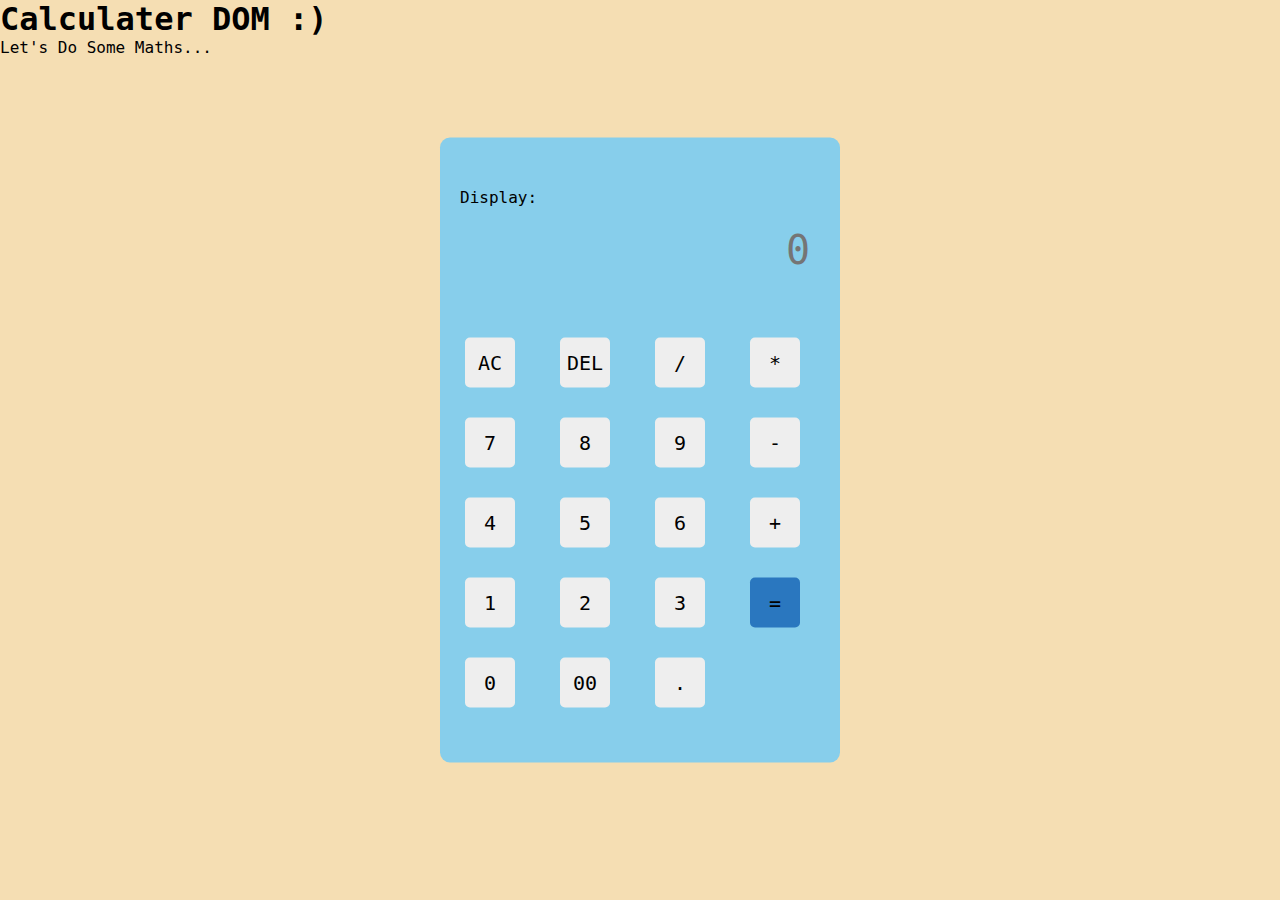
<file: Day_15_task/Calculater DOM/index.html>
<!DOCTYPE html>
<html lang="en">
<head>
    <meta charset="UTF-8">
    <meta http-equiv="X-UA-Compatible" content="IE=edge">
    <meta name="viewport" content="width=device-width, initial-scale=1.0">
    <title>Calculater_DOM</title>
    <link rel="stylesheet" href="Calculater_DOM02.css" />
</head>
<body>
    <header>

        <h1 id="title">Calculater DOM :)</h1>
        <p id="description">Let's Do Some Maths...</p>
       
    <div class="calculator">
        <div class="display">
        <label for="result">Display:</label>
        <input type="text" placeholder="0" id="result" disabled />
        </div>
            
            <div class="buttons">

                <button type="button" id="clear" value="AC">AC</button>

                <button type="button" id="button-DEL" value="DEL">DEL</button>
                <button type="button" id="division" value="/">/</button>
                <button type="button" id="multiplication" value="*">*</button>

                <button type="button" id="button-7" value="7">7</button>
                <button type="button" id="button-8" value="8">8</button>
                <button type="button" id="button-9" value="9">9</button>
                <button type="button" id="subtract" value="-">-</button>

                <button type="button" id="button-4" value="4">4</button>
                <button type="button" id="button-5" value="5">5</button>
                <button type="button" id="button-6" value="6">6</button>
                <button type="button" id="add" value="+">+</button>

                <button type="button" id="1" value="1">1</button>
                <button type="button" id="2" value="2">2</button>
                <button type="button" id="3" value="3">3</button>
                <button type="button" id="equal" value="=">=</button>
                
                <button type="button" id="button-0" value="0">0</button>
                <button type="button" id="button-00" value="00">00</button>
                <button type="button" id="button-." value=".">.</button>

            </div>

    </div>



    </header>
    <script src="Calculater_dom02.js"></script>
    <script src="https://app.zenclass.in/sheets/v1/js/zen/suite/bundle.js"></script>    
</body>
</html>
</file>
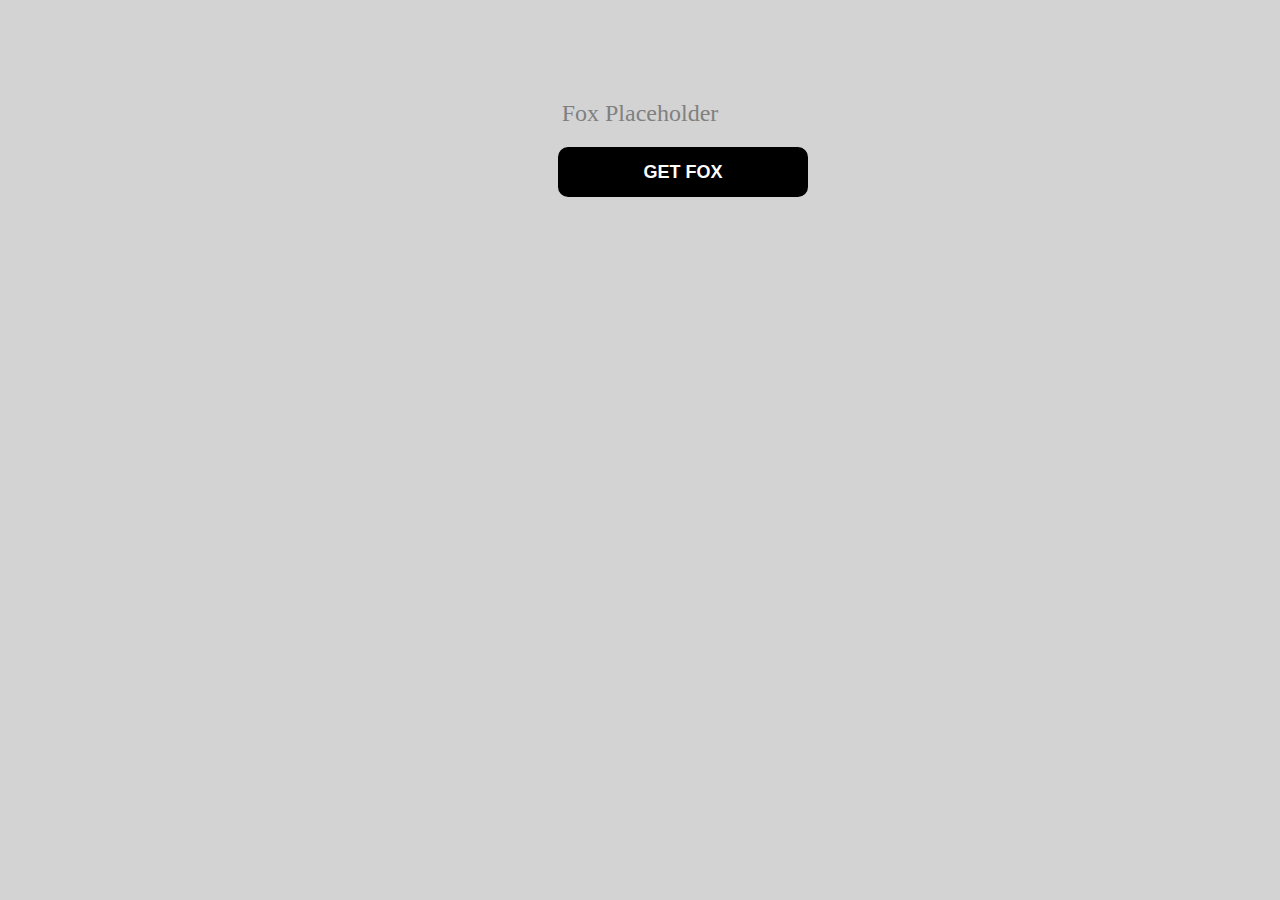
<file: Day_20_task/foxImage_API/index.html>
<!DOCTYPE html>
<html lang="en">
<head>
    <meta charset="UTF-8">
    <meta http-equiv="X-UA-Compatible" content="IE=edge">
    <meta name="viewport" content="width=device-width, initial-scale=1.0">
    <title>Document</title>
    <link rel="stylesheet" href="index.css">
</head>
<body>
    <div class="box">
        <div id="result">Fox Placeholder</div>
    </div>
        <button id="buttons">Get Fox</button>
  
    <script src="script.js"></script>
</body>
</html>
</file>
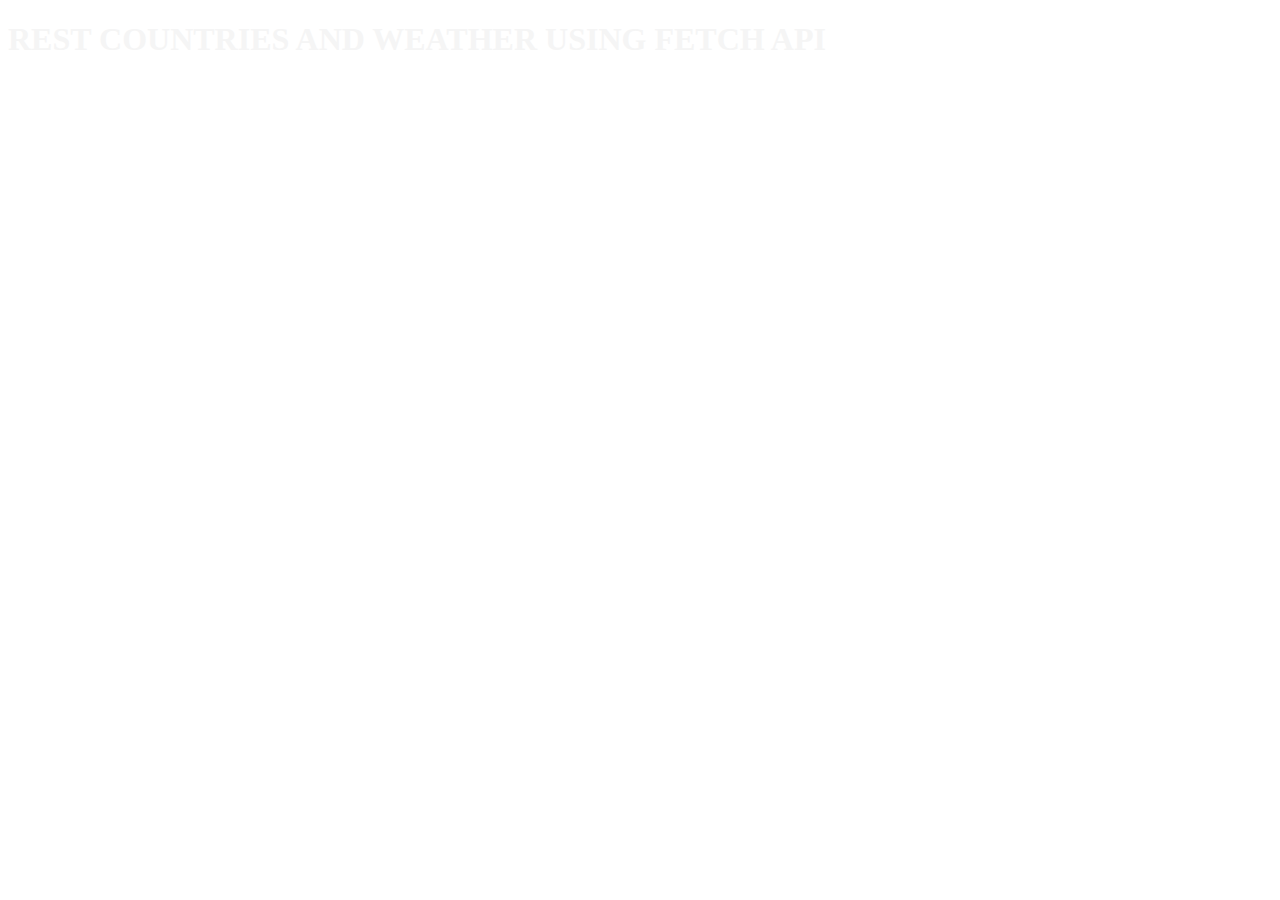
<file: Day18-Task/rest_country.html>
<!DOCTYPE html>
<html lang="en">
<head>
    <meta charset="UTF-8">
    <meta http-equiv="X-UA-Compatible" content="IE=edge">
    <meta name="viewport" content="width=device-width, initial-scale=1.0">
    <title>Rest Countries & Weather Using Fetch API</title>
    <link rel="stylesheet" href="https://cdn.jsdelivr.net/npm/bootstrap@4.6.2/dist/css/bootstrap.min.css"
    integrity="sha384-xOolHFLEh07PJGoPkLv1IbcEPTNtaed2xpHsD9ESMhqIYd0nLMwNLD69Npy4HI+N" crossorigin="anonymous">
    <script src="https://cdn.jsdelivr.net/npm/bootstrap@4.6.2/dist/js/bootstrap.bundle.min.js" integrity="sha384-Fy6S3B9q64WdZWQUiU+q4/2Lc9npb8tCaSX9FK7E8HnRr0Jz8D6OP9dO5Vg3Q9ct" crossorigin="anonymous"></script>
  <style>
   
    .container .card{
      background-color:#00203FFF;
      display: inline-block;
      border-radius: 25px;
    }
    .card-header{
      color: white;
      }
    body{
    background-image:url('https://r4.wallpaperflare.com/wallpaper/451/734/546/map-typography-colorful-dark-wallpaper-197048fd51fa2d6b66b748ef007186ad.jpg');
    background-repeat: fixed;
    background-size: 100%;
    }

    .card{
      text-align: center;
      background-color: black;
      color:white;
    }
    .list-group{
      color: rgb(15, 13, 13);
    }
    .btn{
    top:50%;
    background-color:#0a0a23;
    color: #fff;
    border:none;
    border-radius:10px;
    padding: 10px 20px;
    text-align: center;
    margin: 4px 2px;
    }
    
    h1{
      color: whitesmoke ;
    }
    
  </style>
</head>
<body>
    <h1 id="title" class="text-center">REST COUNTRIES AND WEATHER USING FETCH API</h1>
    <div class="container">
         <div class="row"></div>
    </div>
<script src="https://app.zenclass.in/sheets/v1/js/zen/suite/bundle.js"></script>
<script src="rest_country.js"></script>
</body>

</html>
</file>
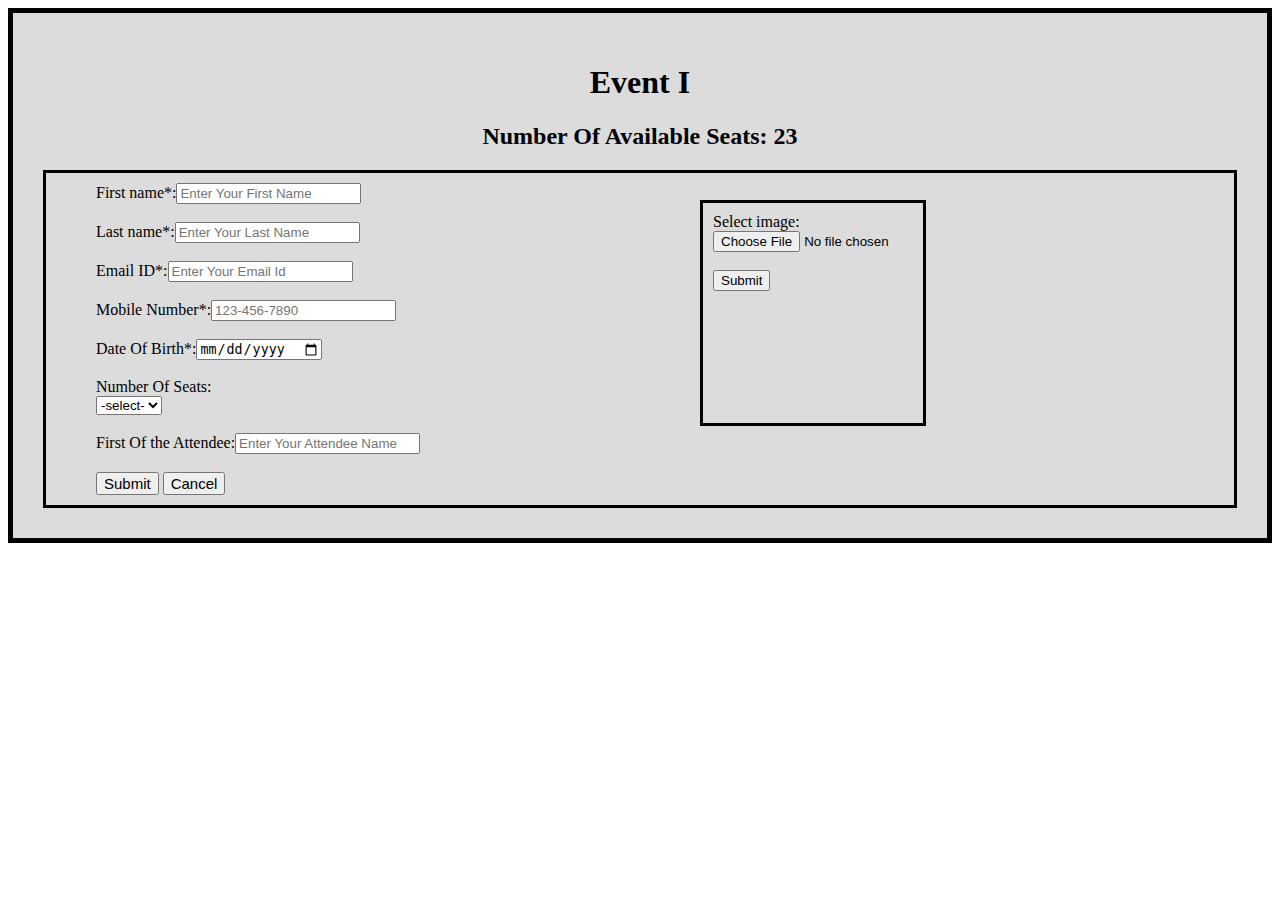
<file: Day_12_Task/event-update-page.html>
<!DOCTYPE html>
<html>
<head>
 
<style>
            h1,h2 {text-align: center;}
            .main {
            position: relative;
            background-color: gainsboro;
            border: 5px solid black;
            padding: 30px;
            top: 100%;
            
            }
            .body1 {
             position: relative;
             padding: 10px 10px 10px 50px;
             border: 3px solid black;
            } 

            .body2 {
            position: absolute;
            top: 200px;
            left: 700px;
            width: 200px;
            height: 200px;
            padding: 10px 10px 10px 10px;
            border: 3px solid black;
            }
            


</style>
</head>
<body>
<div class="main">
<h1 >Event I</h1>
<h2>Number Of Available Seats: 23</h2>
<form class="body1">
  First name*:<input type="text"
  name="First Name" placeholder="Enter Your First Name"/><br></br>
  Last name*:<input type="text"
  name="Last Name" placeholder="Enter Your Last Name"/><br></br>
  Email ID*:<input type="text"
  name="Email ID" placeholder="Enter Your Email Id"/><br></br>
  Mobile Number*:<input type="tel" id="phone" name="phone" placeholder="123-456-7890" pattern="[0-9]{3}-[0-9]{2}-[0-9]{3}" required><br><br>
  Date Of Birth*:<input type="date"
  name="date"/><br></br>

  Number Of Seats: <br>
        <select name="dropdown">
        <option value="select" hidden disabled selected>-select-</option>
        <option value="1">1</option>
        <option value="2">2</option>
        <option value="3">3</option>
        <option value="4">4</option>
        <option value="5">5</option>
        </select><br></br>
  First Of the Attendee:<input type="text"
   name="First Name" placeholder="Enter Your Attendee Name"/><br></br>
   <input type = "button"
   name = "Submit" value="Submit" style="font-size: 15px;">
   <input type = "button"
   name = "Cancel" value="Cancel" style="font-size: 15px;">
</form>
</div>
<form class="body2">
    <label for="img">Select image:</label>
    <input type="file" id="img" name="img" accept="image/*"><br></br>
    <input type="submit">
  </form>
</file>
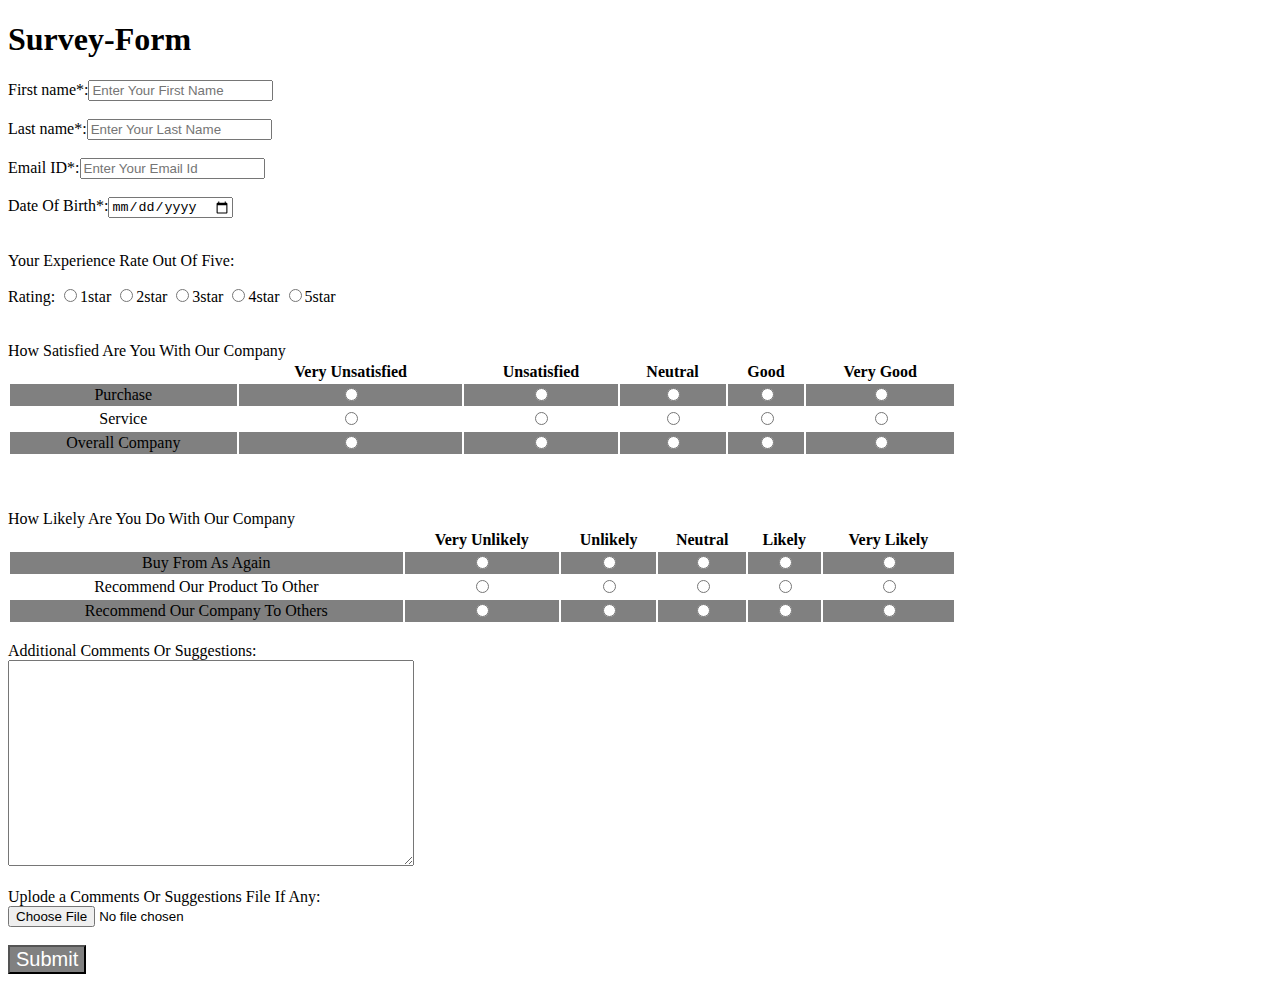
<file: Day_12_Task/Survey-Form_task.html>
<!DOCTYPE html>
<html>
<head>
 
<style>

      table,
      th,
      td {
        text-align: center;
      
       
      }
      .colorchange {
        border: 1px solid gray;
        border-collapse: collapse;
        background-color: gray;
      }
      .table1 {border: 1px solid black;
        border-collapse: collapse;
        width: 75%; height: 40% }


</style>
</head>
<body>

<h1>Survey-Form</h1>
<form>
  First name*:<input type="text"
  name="First Name" placeholder="Enter Your First Name"/><br></br>
  Last name*:<input type="text"
  name="Last Name" placeholder="Enter Your Last Name"/><br></br>
  Email ID*:<input type="text"
  name="Email ID" placeholder="Enter Your Email Id"/><br></br>
  Date Of Birth*:<input type="date"
  name="date"/><br></br>
  <p>Your Experience Rate Out Of Five:</p>
 
    Rating:

    <input type = "radio" 
    name = "option"/>1star
    <input type = "radio" 
    name = "option"/>2star
    <input type = "radio" 
    name = "option"/>3star
    <input type = "radio" 
    name = "option"/>4star
    <input type = "radio" 
    name = "option"/>5star
    <br></br>
<br>How Satisfied Are You With Our Company</br>

<table style="width: 75%; height: 40%">
  <tr>
    <th></th>
    <th>Very Unsatisfied</th>
    <th>Unsatisfied</th>
    <th>Neutral</th>
    <th>Good</th>
    <th>Very Good</th>
  </tr>
  
  <tr class="colorchange">
    <td>
      Purchase 
    </td>
    <td><input type = "radio" 
      name = "option"/></td>
    <td><input type = "radio" 
      name = "option"/></td>
    <td><input type = "radio" 
      name = "option"/></td>
    <td><input type = "radio" 
      name = "option"/></td>
    <td><input type = "radio" 
      name = "option"/></td>
  </tr>
  <tr>
    <td>
      Service 
    </td>
    <td><input type = "radio" 
      name = "option"/></td>
    <td><input type = "radio" 
      name = "option"/></td>
    <td><input type = "radio" 
      name = "option"/></td>
    <td><input type = "radio" 
      name = "option"/></td>
    <td><input type = "radio" 
      name = "option"/></td>
    </tr>  
 
  <tr class="colorchange" >
      <td>
        Overall Company 
      </td>
      <td><input type = "radio" 
        name = "option"/></td>
      <td><input type = "radio" 
        name = "option"/></td>
      <td><input type = "radio" 
        name = "option"/></td>
      <td><input type = "radio" 
        name = "option"/></td>
      <td><input type = "radio" 
        name = "option"/></td>
    </tr>
 

</table>
<br></br>

<br>How Likely Are You Do With Our Company</br>

<table style="width: 75%; height: 40%">
  <tr>
    <th></th>
    <th>Very Unlikely</th>
    <th>Unlikely</th>
    <th>Neutral</th>
    <th>Likely</th>
    <th>Very Likely</th>
  </tr>
  
  <tr class="colorchange">
    <td>
      Buy From As Again  
    </td>
    <td><input type = "radio" 
      name = "option"/></td>
    <td><input type = "radio" 
      name = "option"/></td>
    <td><input type = "radio" 
      name = "option"/></td>
    <td><input type = "radio" 
      name = "option"/></td>
    <td><input type = "radio" 
      name = "option"/></td>
  </tr>
  <tr>
    <td>
      Recommend Our Product To Other
    </td>
    <td><input type = "radio" 
      name = "option"/></td>
    <td><input type = "radio" 
      name = "option"/></td>
    <td><input type = "radio" 
      name = "option"/></td>
    <td><input type = "radio" 
      name = "option"/></td>
    <td><input type = "radio" 
      name = "option"/></td>
    </tr>  

  <tr class="colorchange">
      <td>
        Recommend Our Company To Others 
      </td>
      <td><input type = "radio" 
        name = "option"/></td>
      <td><input type = "radio" 
        name = "option"/></td>
      <td><input type = "radio" 
        name = "option"/></td>
      <td><input type = "radio" 
        name = "option"/></td>
      <td><input type = "radio" 
        name = "option"/></td>
  </tr>

 

</table>
<br>
</form>
Additional Comments Or Suggestions: <br/>
<textarea name="additional comments or suggestions" style="width: 400px; height: 200px;"></textarea><br></br>
Uplode a Comments Or Suggestions File If Any: <br/>
<input type = "file" 
name = "fileupload"/><br></br>
<input type = "button"

name = "Submit" value="Submit" style="font-size: 20px; background-color: gray; color: white;"><br></br>
</form>

  

</body>
</html>
</file>
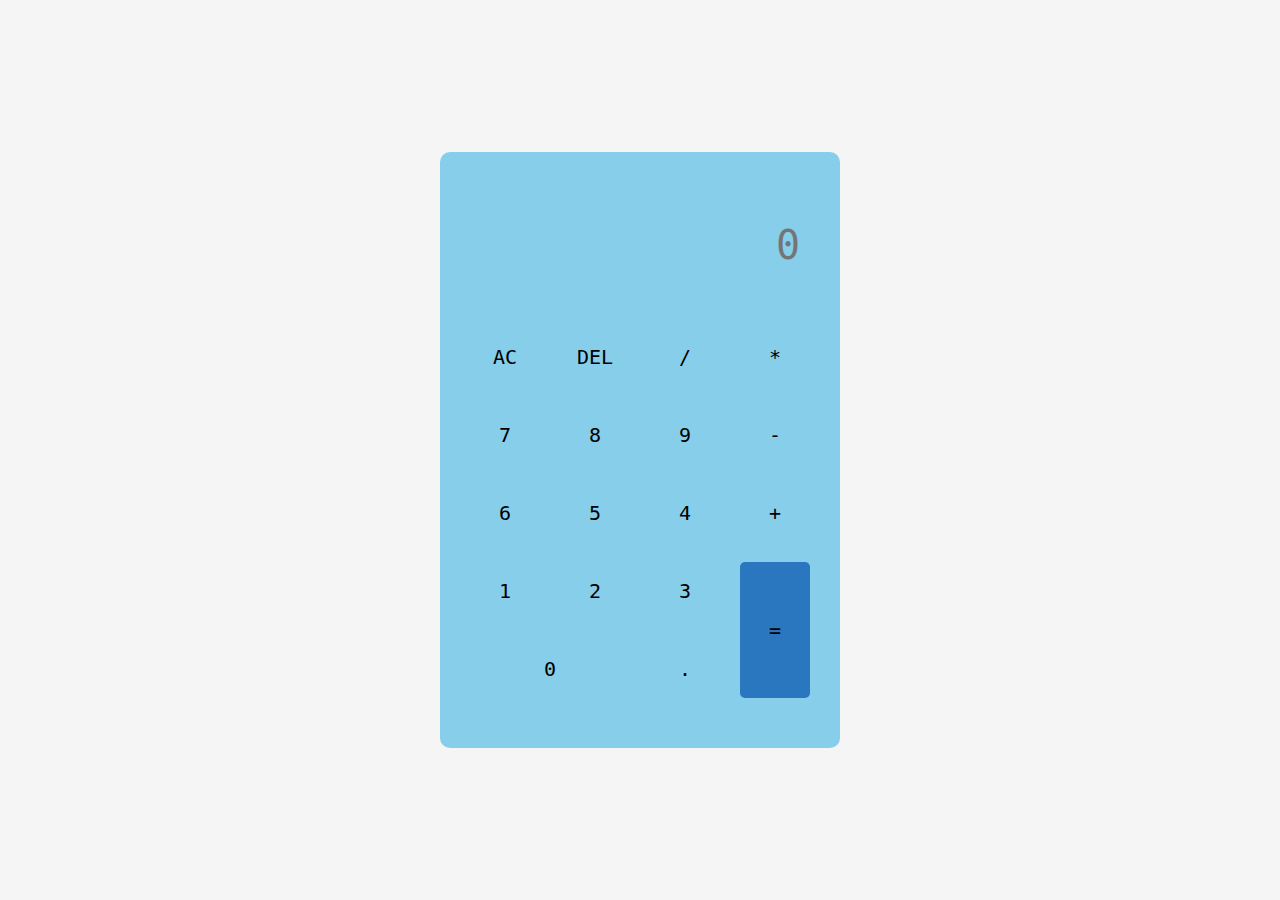
<file: Day_15_task/Calculater.html>
<!DOCTYPE html>
<html lang="en">
  <head>
    <meta name="viewport" content="width=device-width, initial-scale=1.0" />
    <title>Calculator</title>
    <link rel="stylesheet" href="Calculater_style.css" />
  </head>
  <body>
    <div class="calculator">
      <div class="display">
        <input type="text" placeholder="0" id="input" disabled />
      </div>
      
      <div class="buttons">
    
        <input type="button" value="AC" id="clear" />
        
        <input type="button" value="DEL" id="erase" />
        <input type="button" value="/" class="input-button" />
        <input type="button" value="*" class="input-button" />

        <input type="button" value="7" class="input-button" />
        <input type="button" value="8" class="input-button" />
        <input type="button" value="9" class="input-button" />
        <input type="button" value="-" class="input-button" />

        <input type="button" value="6" class="input-button" />
        <input type="button" value="5" class="input-button" />
        <input type="button" value="4" class="input-button" />
        <input type="button" value="+" class="input-button" />

        <input type="button" value="1" class="input-button" />
        <input type="button" value="2" class="input-button" />
        <input type="button" value="3" class="input-button" />

        <input type="button" value="=" id="equal" />
        <input type="button" value="0" class="input-button" />
        <input type="button" value="." class="input-button" />
      </div>
    </div>
    
    <script src="CalculaterJS.js"></script>
  </body>
</html>
</file>
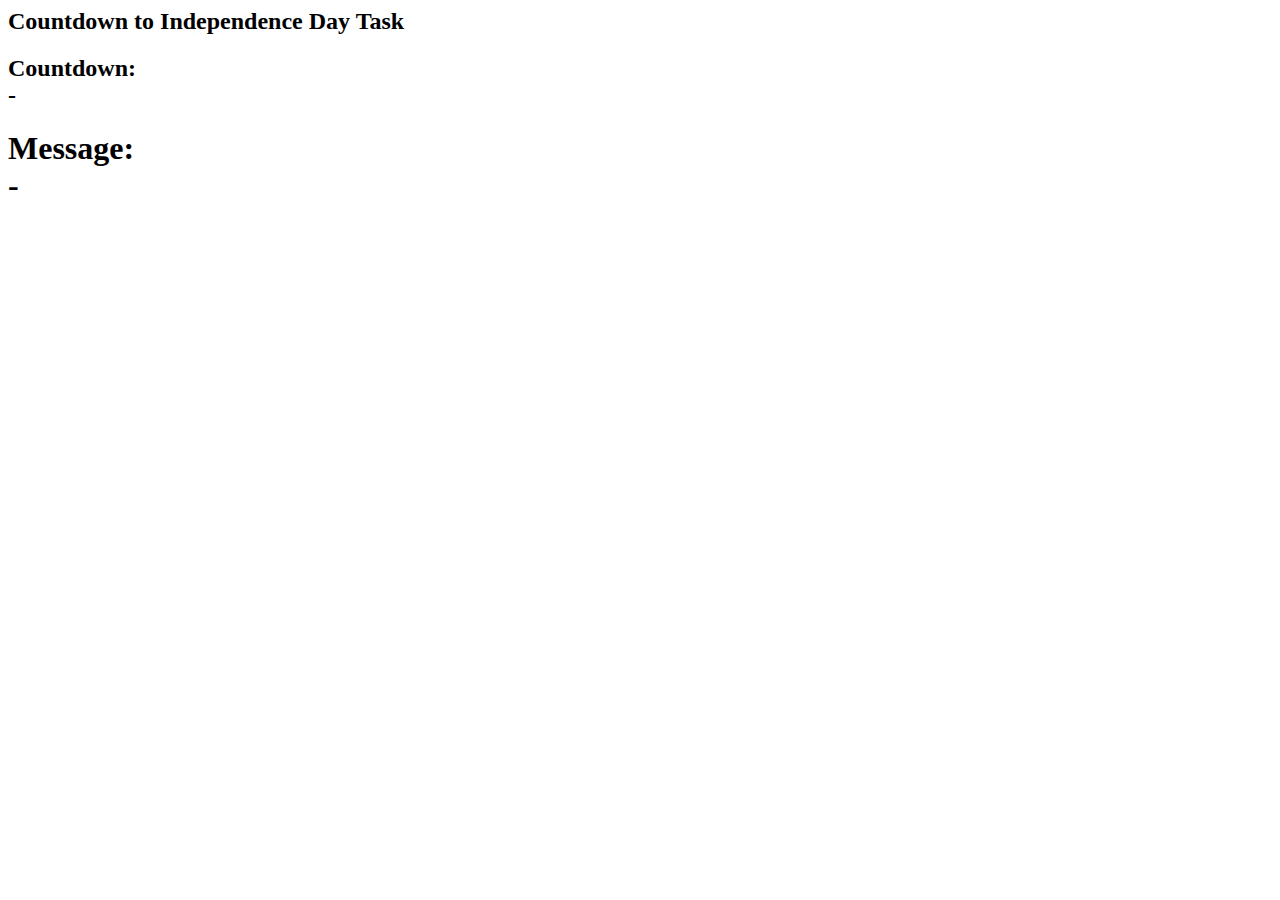
<file: Day_16_text/countDown.html>
<html>
  <head>
    <title>Countdown</title>
  </head>
  <body>
    <h2>Countdown to Independence Day Task</h2>
    <h2>Countdown: <div id="countdown">-</div></h2>
    <h1>Message: <div id="message">-</div></h1>
    <script src="countDwonTask.js"></script>
  </body>
</html>
</file>
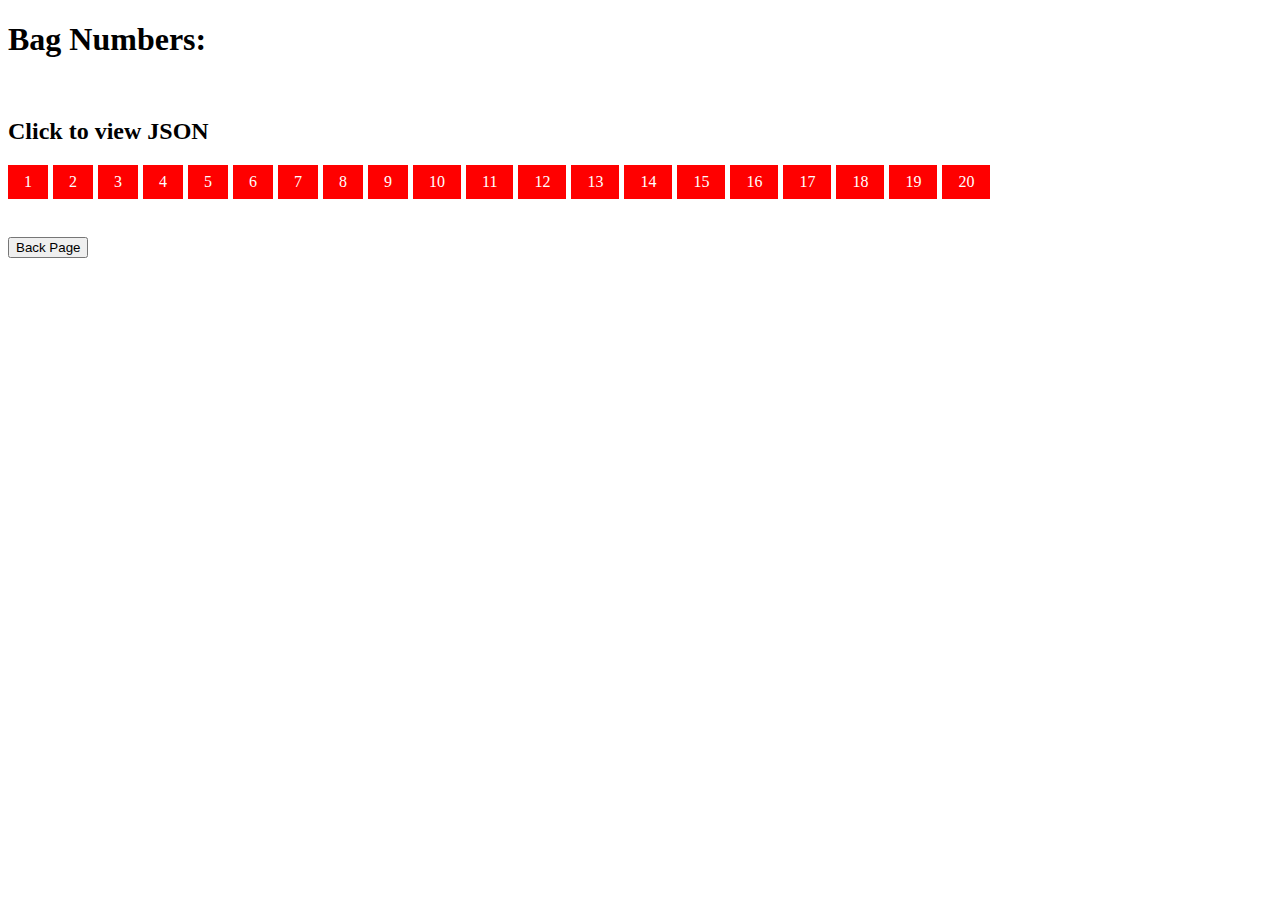
<file: Day_15_task/DOM_manipulation_task/DOM_manipulation.html>
<!DOCTYPE html>
<html>
<head>
    <title>Pagination Example</title>
    <link rel="stylesheet" href="DOM_ manipulation.css">
</head>
<body>
  <h1>Bag Numbers:</h1><br>
  <h2>Click to view JSON</h2>
  <div id="pagination-container">
    <!-- Pagination will be dynamically generated here -->
  </div><br></br><br><br>
  <button onClick="window.location.reload();">Back Page</button>
    <script src="DOM_ manipulation.js"></script>
</body>
</html>
</file>
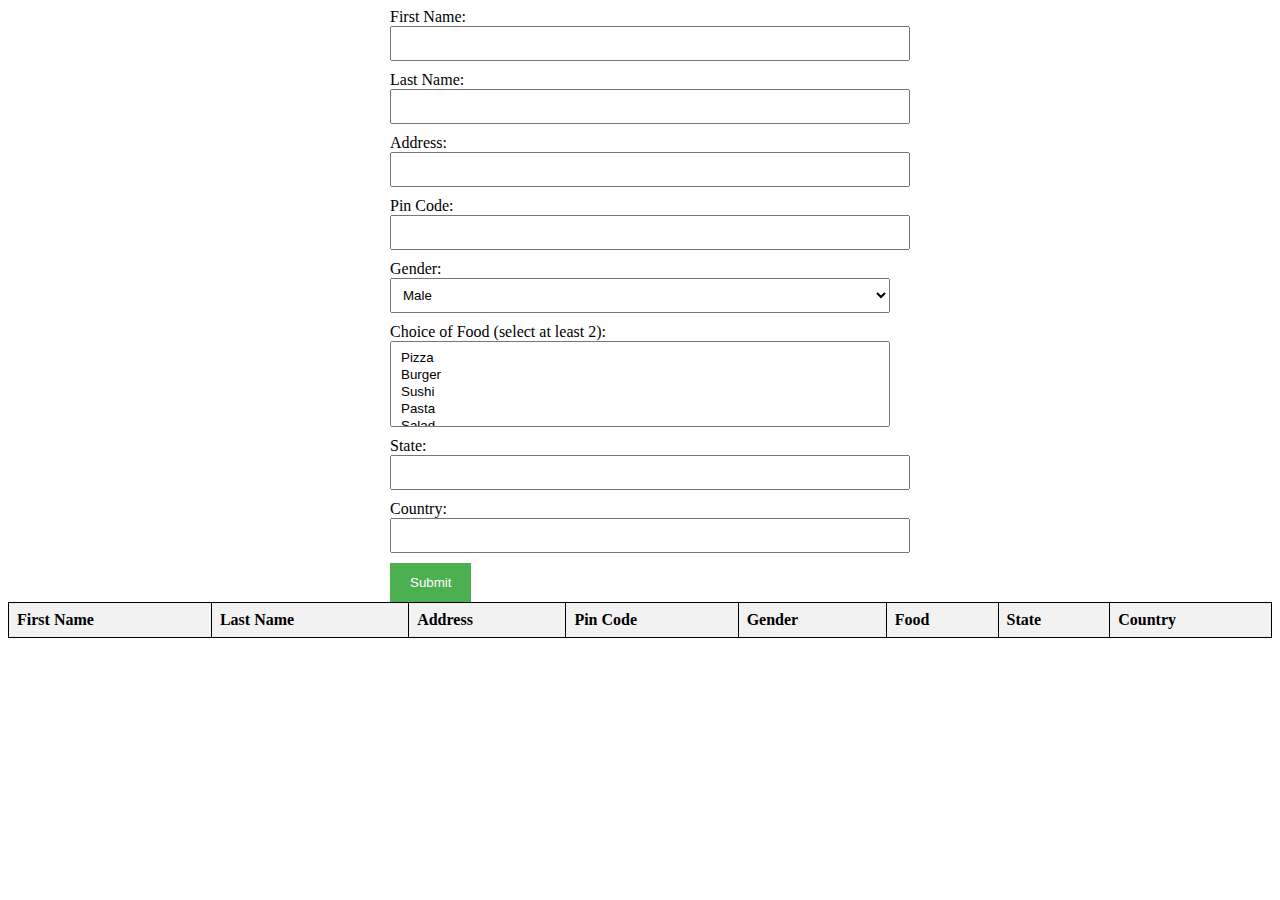
<file: Day_15_task/Form_task_day15/Table_DOM.html>
<!DOCTYPE html>
<html lang="en">
  <head>
    <meta name="viewport" content="width=device-width, initial-scale=1.0" />
    <title>Table_DOM</title>
    <link rel="stylesheet" href="DOM_table.css" />
  </head>

<body>
  <div class="form-container">
    <form id="myForm">
      <label for="firstName">First Name:</label>
      <input type="text" id="firstName" name="firstName" required>
      <label for="lastName">Last Name:</label>
      <input type="text" id="lastName" name="lastName" required>
      <label for="address">Address:</label>
      <input type="text" id="address" name="address" required>
      <label for="pinCode">Pin Code:</label>
      <input type="text" id="pinCode" name="pinCode" required>
      <label for="gender">Gender:</label>
      <select id="gender" name="gender" required>
        <option value="male">Male</option>
        <option value="female">Female</option>
        <option value="other">Other</option>
      </select>
      <label for="food">Choice of Food (select at least 2):</label>
      <select id="food" name="food[]" multiple required>
        <option value="pizza">Pizza</option>
        <option value="burger">Burger</option>
        <option value="sushi">Sushi</option>
        <option value="pasta">Pasta</option>
        <option value="salad">Salad</option>
      </select>
      <!-- <label for="food">Choice of Food (select at least 2):</label>
      <input type="checkbox" id="pizza" name="food[]" value="pizza">
      <label for="pizza">Pizza</label>
      <input type="checkbox" id="burger" name="food[]" value="burger">
      <label for="burger">Burger</label>
      <input type="checkbox" id="sushi" name="food[]" value="sushi">
      <label for="sushi">Sushi</label>
      <input type="checkbox" id="pasta" name="food[]" value="pasta">
      <label for="pasta">Pasta</label>
      <input type="checkbox" id="salad" name="food[]" value="salad">
      <label for="salad">Salad</label>
       -->

      <label for="state">State:</label>
      <input type="text" id="state" name="state" required>
      <label for="country">Country:</label>
      <input type="text" id="country" name="country" required>
      <button type="submit">Submit</button>
    </form>
  </div>
  <table id="dataTable">
    <tr>
      <th>First Name</th>
      <th>Last Name</th>
      <th>Address</th>
      <th>Pin Code</th>
      <th>Gender</th>
      <th>Food</th>
      <th>State</th>
      <th>Country</th>
    </tr>
  </table>
  <script src="DOM_table.js"></script>
</body>
</html>
</file>
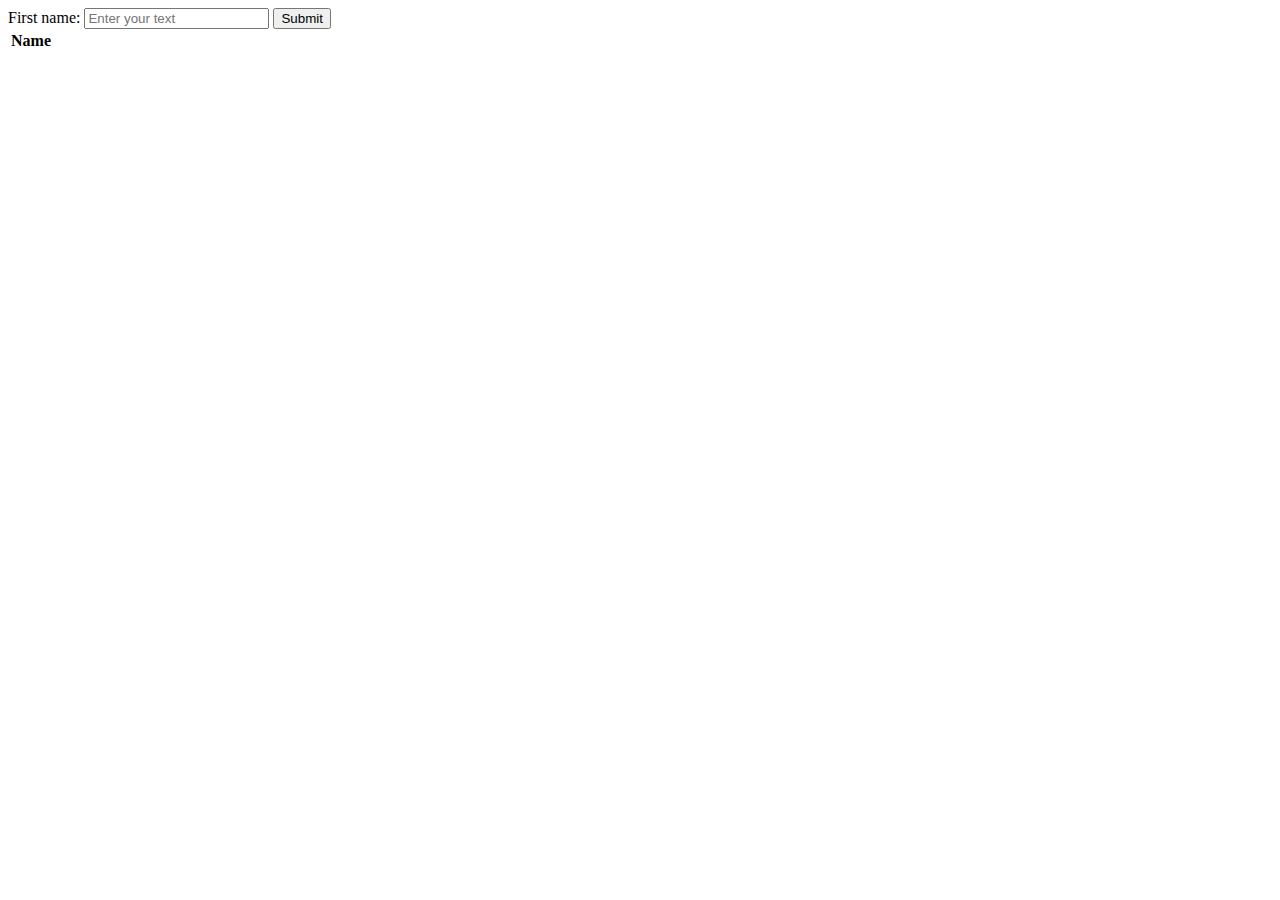
<file: Day_15_task/Form_task_day15/Tsting_bag.html>
<!DOCTYPE html>

<body>
    <form id="nameForm">
        First name: <input type="text" placeholder="Enter your text" name="first_name">
        <button type="submit">Submit</button>
    </form>
    <table id="nameTable">
        <tr>
            <th>Name</th>
        </tr>
    </table>

    <script>
          // JavaScript for handling form submission and displaying name list
          document.getElementById('nameForm').addEventListener('submit', function(event) {
            event.preventDefault(); // prevent form submission it stops the bag-relode process.

            // Get input value
            var firstNameInput = document.getElementsByName('first_name')[0];
            var firstName = firstNameInput.value;

            // Create table row and cell
            var table = document.getElementById('nameTable');
            var row = table.insertRow();
            var cell = row.insertCell();
            cell.textContent = firstName;

            // Clear input field
            firstNameInput.value = "";
        });
    </script>
</body>
</html>
</file>
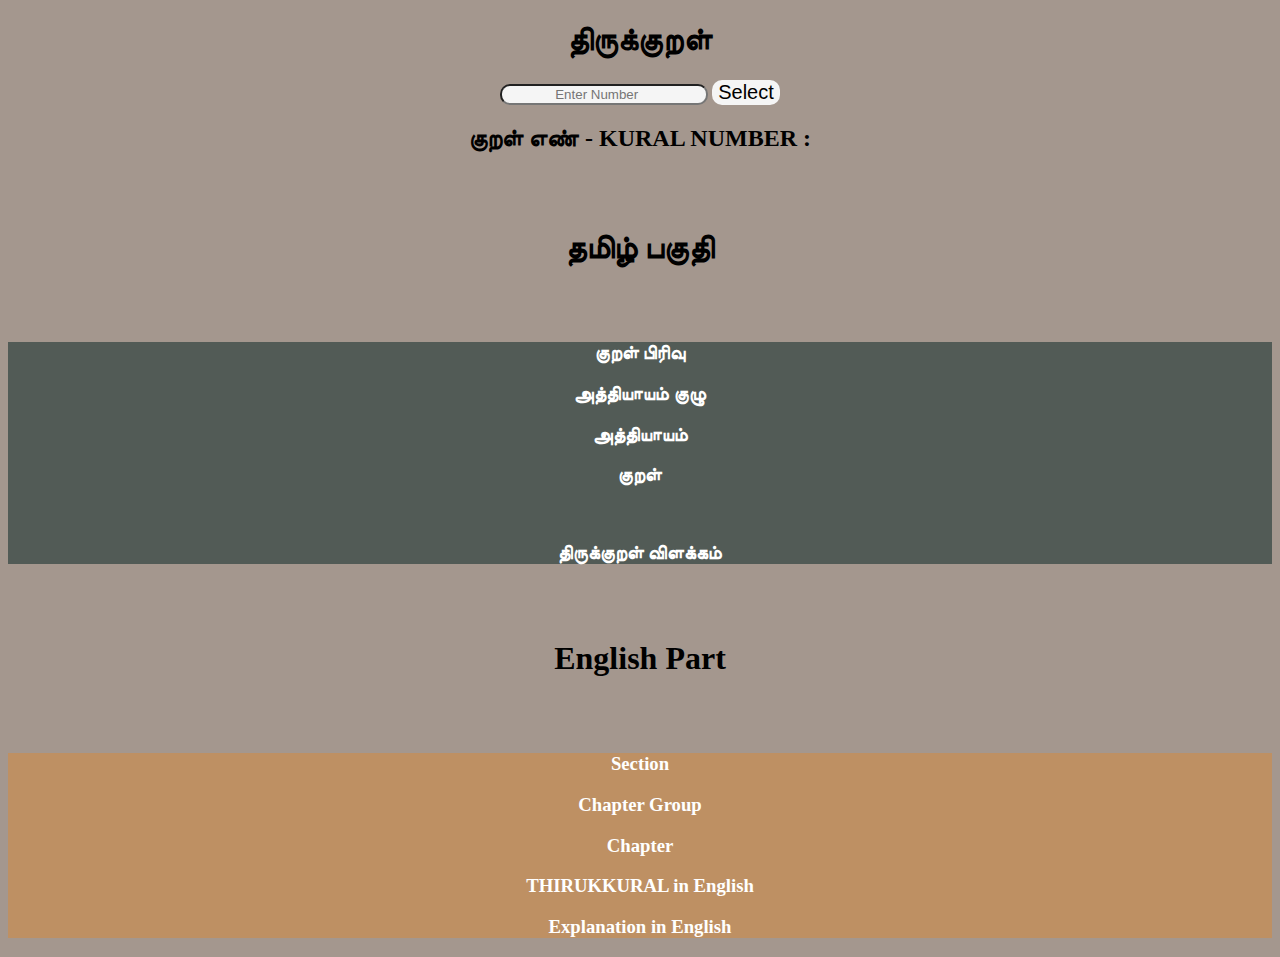
<file: Day_20_task/Book_api_task/Thirukural.html>
<!DOCTYPE html>
<html lang="en">
<head>
    <meta charset="UTF-8">
    <meta http-equiv="X-UA-Compatible" content="IE=edge">
    <meta name="viewport" content="width=device-width, initial-scale=1.0">
    <title>Document</title>
    <link href="https://cdn.jsdelivr.net/npm/bootstrap@5.3.0-alpha1/dist/css/bootstrap.min.css" rel="stylesheet" integrity="sha384-GLhlTQ8iRABdZLl6O3oVMWSktQOp6b7In1Zl3/Jr59b6EGGoI1aFkw7cmDA6j6gD" crossorigin="anonymous">
    <link rel="stylesheet" href="thirukural.css">
</head>
<body>
    <h1 class="title" > திருக்குறள் </h1>
    <div class="inputout"> 
        <div class="input">  
            <input id="inputdata"type="number" required min="1" max="1330" placeholder="Enter Number">
            <button id="button" type="button" > Select </button>
        </div>
    </div>           
    <h2 class="numhead" > குறள் எண் - KURAL NUMBER : <span id="number"> </span></h2>
    <br></br><h1 class="tit">தமிழ் பகுதி</h1><br></br>
        <div class="tamildiv">
            <div>
                <h3>குறள் பிரிவு</h3>
                <p id="sect_tam"></p>
            </div>
            <div>
                <h3>அத்தியாயம் குழு</h3>
                <p id="chapgrp_tam"></p>
            </div>
            <div>
                <h3>அத்தியாயம்</h3>
                <p id="chap_tam"></p>
            </div>
            <h3>குறள்</h3>
            <p id="line1"></p>
            <p id="line2"></p><br>
            <h3>திருக்குறள் விளக்கம்</h3>
            <p id="tam_exp"></p> 
            <div>

        </div>       
    </div>

    <br></br><h1 class="tit">English Part</h1><br></br>

        <div class="englishdiv" >
            <div>
                <h3>Section</h3>
                <p id="sect_eng"></p>
            </div>
            <div>
                <h3>Chapter Group</h3>
                <p id="chapgrp_eng"></p>
            </div>
            <div>
                <h3>Chapter</h3>
                <p id="chap_eng"></p>
            </div>
            <div>
                <h3>THIRUKKURAL in English</h3>
                <p id="eng"></p>
                <h3>Explanation in English</h3>
                <p id="eng_exp"></p>
            </div>
        </div>


   <script src="script.js"></script> 
   <script src="https://app.zenclass.in/sheets/v1/js/zen/suite/bundle.js"></script>
</body>
</html>
</file>
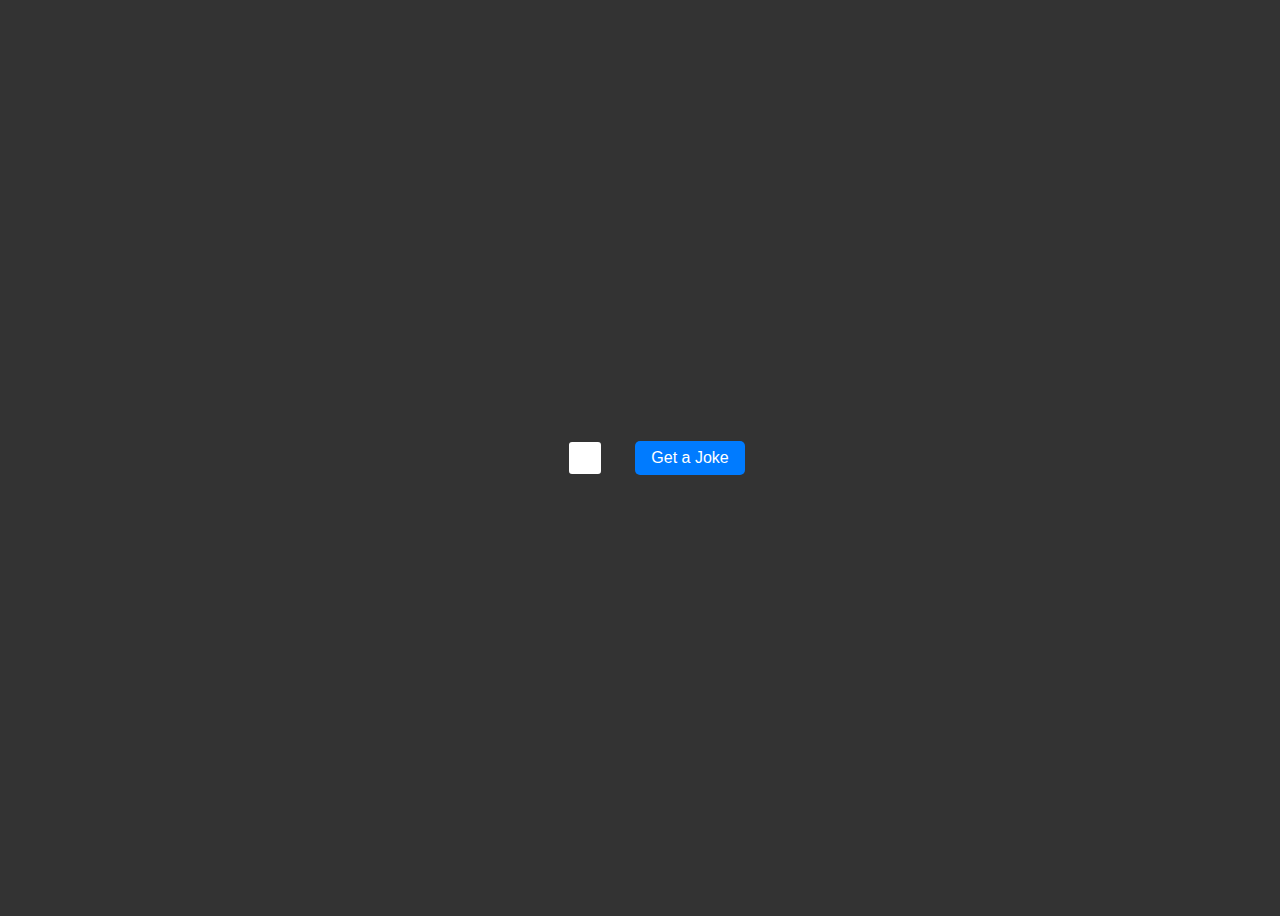
<file: Day_20_task/random jokes/joke.html>
<!DOCTYPE html>
<html lang="en">
<head>
	<meta charset="UTF-8">
	<meta http-equiv="X-UA-Compatible" content="IE=edge">
	<meta name="viewport" content="width=device-width, initial-scale=1.0">
	<title>Random Jokes</title>
	<link rel="stylesheet" href="joke.css">
</head>
<body>
	<div id="result"></div>
	<br><div>
	<button onClick="window.location.reload();">Get a Joke</button></div>
	<script src="joke.js"></script>
</body>
</html>
</file>
<file: Day_15_task/Calculater DOM/Calculater_DOM02.css>
* {
    padding: 0;
    margin: 0;
    box-sizing: border-box;
    font-family: "Acropolis", monospace;
  }
  body {
    height: 100vh;
    background: wheat;
  }
  .calculator {
    width: 400px;
    background-color: skyblue;
    padding: 50px 20px;
    position: absolute;
    transform: translate(-50%, -50%);
    top: 50%;
    left: 50%;
    border-radius: 10px;
  }
  .buttons {
    display: grid;
    grid-template-columns: repeat(4, 1fr);
    grid-gap: 20px;
    margin-top: 40px;
  }
  button {
    margin: 5px; /* adds margin between the buttons */
    width: 50px; /* sets the width of the buttons */
    height: 50px; /* sets the height of the buttons */
    font-size: 20px; /* sets the font size of the buttons */
    border-radius: 5px; /* adds rounded corners to the buttons */
    background-color: #eee; /* sets the background color of the buttons */
    border: none; /* removes the border around the buttons */
    cursor: pointer; /* changes the cursor to a pointer when hovering over the buttons */
  }
  
  button:hover {
    background-color: #ddd;
  }
  
  #equal {
    grid-row: span 2;
    background-color: #2a77bf;
  }
  .display {
    width: 100%;
  }
  .display input {
    width: 100%;
    padding: 20px 10px;
    text-align: right;
    border: none;
    background-color: transparent;
    color: black;
    font-size: 40px;
  }
</file>
<file: Day_20_task/foxImage_API/index.css>
body {
    background-color: lightgray;
}

#result {
    margin-top: 100px;
    text-align: center;
    color: gray;
    display: flex;
    align-items: center;
    justify-content: center;
    font-size: 24px;
}

button {
    margin-left: 550px;
    margin-top: 20px;
    width: 250px;
    height: 50px;
    border-radius: 10px;
    background-color: black;
    border: none;
    color: white;
    font-size: 18px;
    font-weight: bold;
    text-transform: uppercase;
    transition: background-color 0.3s ease;
}

button:hover {
    background-color: tomato;
}
</file>
<file: Day_15_task/Calculater_style.css>
* {
    padding: 0;
    margin: 0;
    box-sizing: border-box;
    font-family: "Acropolis", monospace;
  }
  body {
    height: 100vh;
    background:  whitesmoke;
  }
  .calculator {
    width: 400px;
    background-color: skyblue;
    padding: 50px 30px;
    position: absolute;
    transform: translate(-50%, -50%);
    top: 50%;
    left: 50%;
    border-radius: 10px;
  }
  .display {
    width: 100%;
  }
  .display input {
    width: 100%;
    padding: 20px 10px;
    text-align: right;
    border: none;
    background-color: transparent;
    color: black;
    font-size: 40px;
  }
  .buttons {
    display: grid;
    grid-template-columns: repeat(4, 1fr);
    grid-gap: 20px;
    margin-top: 40px;
  }
  .buttons input[type="button"] {
    font-size: 20px;
    padding: 17px;
    border: none;
    background-color: transparent;
    color: black;
    cursor: pointer;
    border-radius: 5px;
  }
    input[type="button"]#equal {
    grid-row: span 2;
    background-color: #2a77bf;
  }
  input[type="button"][value="0"] {
    grid-column: span 2;
  }
  .buttons input[type="button"]:hover {
    box-shadow: 0 8px 25px white;
  }
</file>
<file: Day_15_task/DOM_manipulation_task/DOM_ manipulation.css>
.page-link {
  margin-right: 5px; /* Add desired spacing between page links */

}
.pagination {
  display: inline-block;
}

.page-link  {
  color: white;
  float: left;
  padding: 8px 16px;
  text-decoration: none;
  background-color: red;
}

.page-link.active {
  background-color: #afaa4c;
  color: white;
}

.page-link:hover:not(.active) {background-color: green;}
</file>
<file: Day_15_task/Form_task_day15/DOM_table.css>
/* CSS for table */
    table {
      width: 100%;
      border-collapse: collapse;
      margin-bottom: 20px;
    }

    table th,
    table td {
      border: 1px solid black;
      padding: 8px;
      text-align: left;
    }

    table th {
      background-color: #f2f2f2;
    }

    /* CSS for form */
    .form-container {
      width: 500px;
      margin: 0 auto;
    }

    .form-container input,
    .form-container select {
      display: block;
      width: 100%;
      margin-bottom: 10px;
      padding: 8px;
    }

    .form-container button {
      background-color: #4caf50;
      color: white;
      padding: 12px 20px;
      border: none;
      cursor: pointer;
    }

    .form-container button:hover {
      background-color: #45a049;
    }
</file>
<file: Day_20_task/Book_api_task/thirukural.css>
body {
    background-color: #A4978E;
    text-align: center;
}
#button{
    background-color:whitesmoke;
    border-radius: 10px;
    font-size: 20px;
    border:none;
}
#inputdata{
    width:200px;
    background-color:whitesmoke;
    border-radius: 10px;
    text-align: center; 
}

.tamildiv{
    background-color: #525B56;
    color:white;
}

.englishdiv{
    background-color: #BE9063;
    color:white;
}
</file>
<file: Day_20_task/random jokes/joke.css>
body {
    font-family: Arial, sans-serif;
    text-align: center;
    background-color: #f0f0f0;
    display: flex;
    justify-content: center;
    align-items: center;
    height: 100vh;
    background-color: #333;
  }
  
  #result {
    font-size: 1.5rem;
    margin: 2rem;
    padding: 1rem;
    border: 2px solid #333;
    border-radius: 5px;
    background-color: #fff;
  }
  
  button {
    font-size: 1rem;
    padding: 0.5rem 1rem;
    border: none;
    border-radius: 5px;
    background-color: #007bff;
    color: #fff;
    cursor: pointer;
  }
  
  button:hover {
    background-color: #0056b3;
  }
</file>
